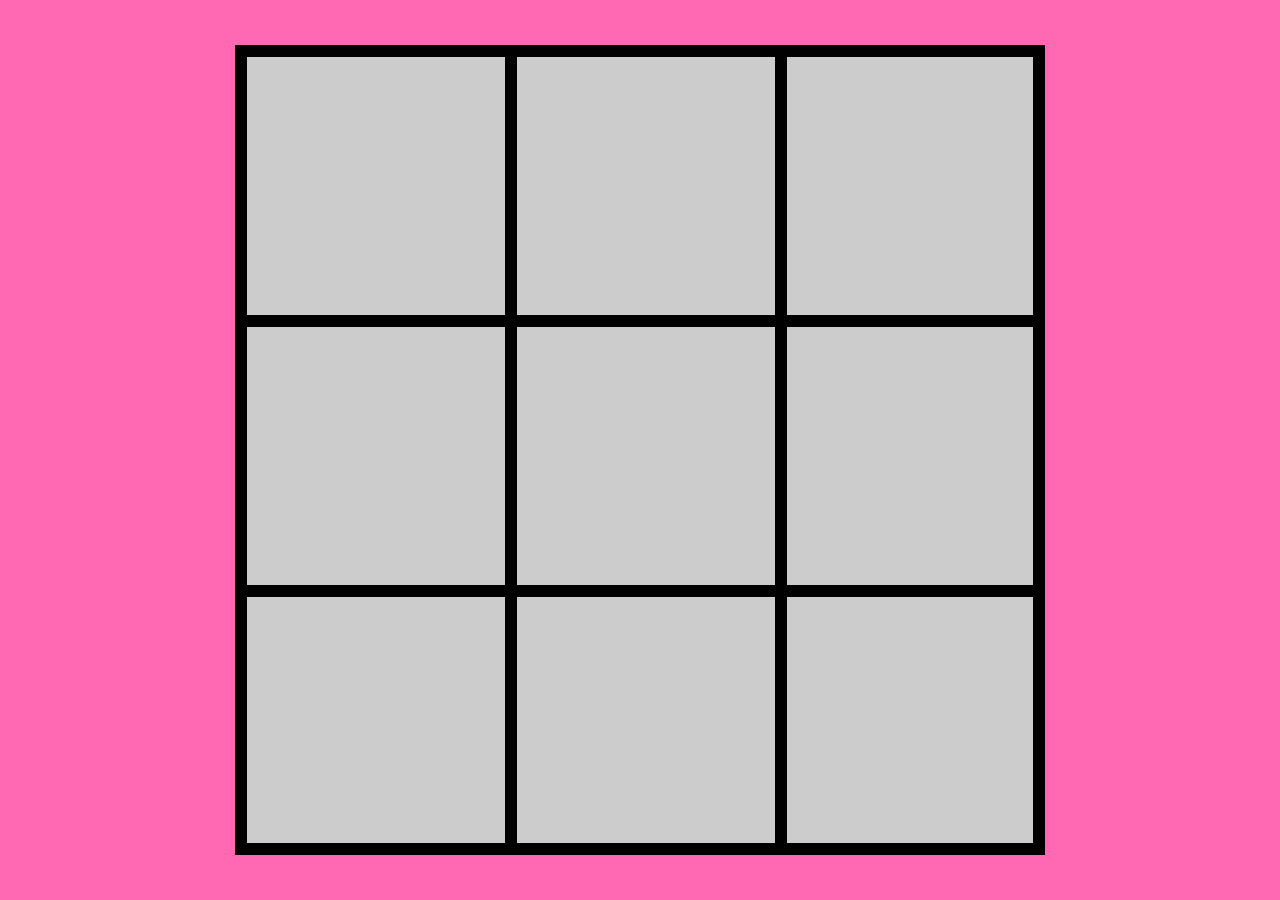
<file: boterkaaseieren/index.html>
<!DOCTYPE html>
<html lang="en">

<head>
    <meta charset="UTF-8">
    <meta http-equiv="X-UA-Compatible" content="IE=edge">
    <meta name="viewport" content="width=device-width, initial-scale=1.0">
    <title>Boter Kaas en Eieren</title>
    <link href="./assets/css/style.css" rel="stylesheet">
</head>

<body>
    <div id="speelveld">
        <div class="tegel" id="tegel_1_1"></div>
        <div class="tegel" id="tegel_2_1"></div>
        <div class="tegel" id="tegel_3_1"></div>
        <div class="tegel" id="tegel_1_2"></div>
        <div class="tegel" id="tegel_2_2"></div>
        <div class="tegel" id="tegel_3_2"></div>
        <div class="tegel" id="tegel_1_3"></div>
        <div class="tegel" id="tegel_2_3"></div>
        <div class="tegel" id="tegel_3_3"></div>
    </div>    
    <script src="./assets/js/main.js"></script>
</body>
</html>
</file>
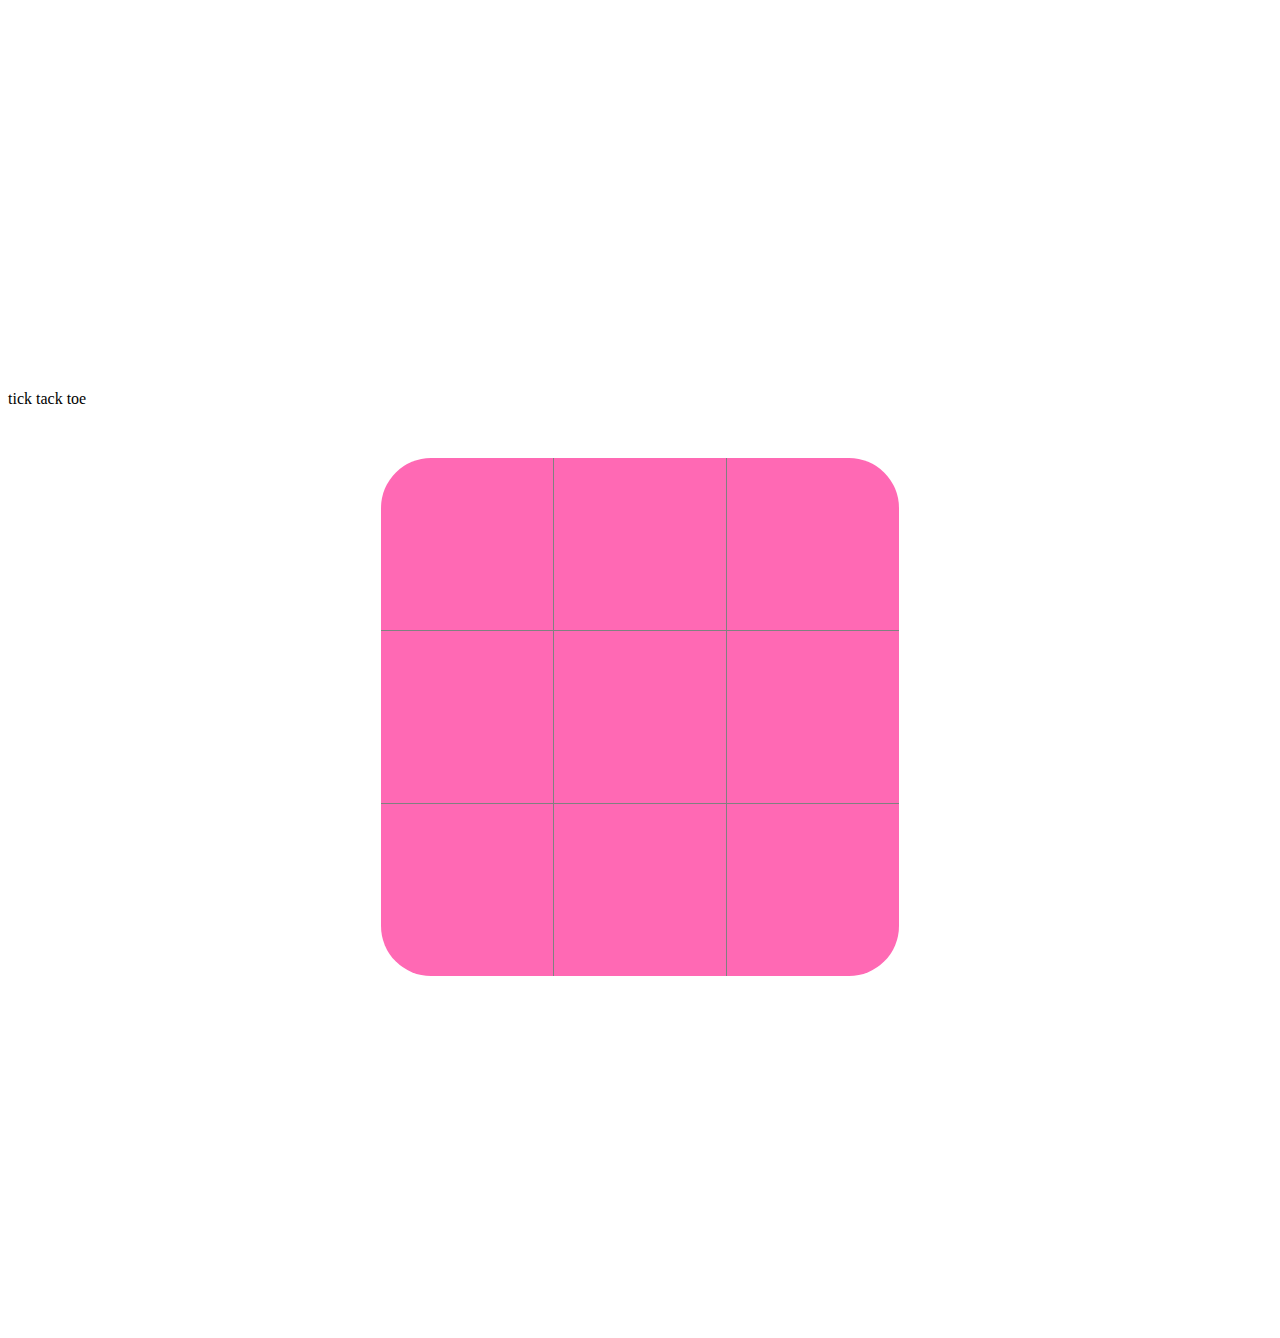
<file: ticktacktoebootstrap/index.html>
<!DOCTYPE html>
<html lang="en">
<head>
    <meta charset="UTF-8">
    <meta http-equiv="X-UA-Compatible" content="IE=edge">
    <meta name="viewport" content="width=device-width, initial-scale=1.0">
    <title>Document</title>
    <link rel="stylesheet" href="style.css">
    <link href="https://cdn.jsdelivr.net/npm/bootstrap@5.1.3/dist/css/bootstrap.min.css" rel="stylesheet" integrity="sha384-1BmE4kWBq78iYhFldvKuhfTAU6auU8tT94WrHftjDbrCEXSU1oBoqyl2QvZ6jIW3" crossorigin="anonymous">
</head>
<body>
    <div class="container-fluid">
        <div class="row content bg-secondary">
            <div class="col">
                <div class="info bg-dark ">
                    <div class="score"></div>
                </div>
            </div>
            <div class="col bg-dark text-white-50" id="ticktacktoe">
                <p class="h1 text-center h1-ttt">tick tack toe</p>
                <table rules="all">
                    <tr>
                        <td class="corner1"></td>
                        <td></td>
                        <td class="corner2"></td>
                    </tr>
                    <tr>
                        <td></td>
                        <td></td>
                        <td></td>
                    </tr>
                    <tr>
                        <td class="corner3"></td>
                        <td></td>
                        <td class="corner4"></td>
                    </tr>
                </table>
            </div>
            <div class="col"></div>
        </div>
    </div>
    <script src="script.js"></script>
</body>
</html>
</file>
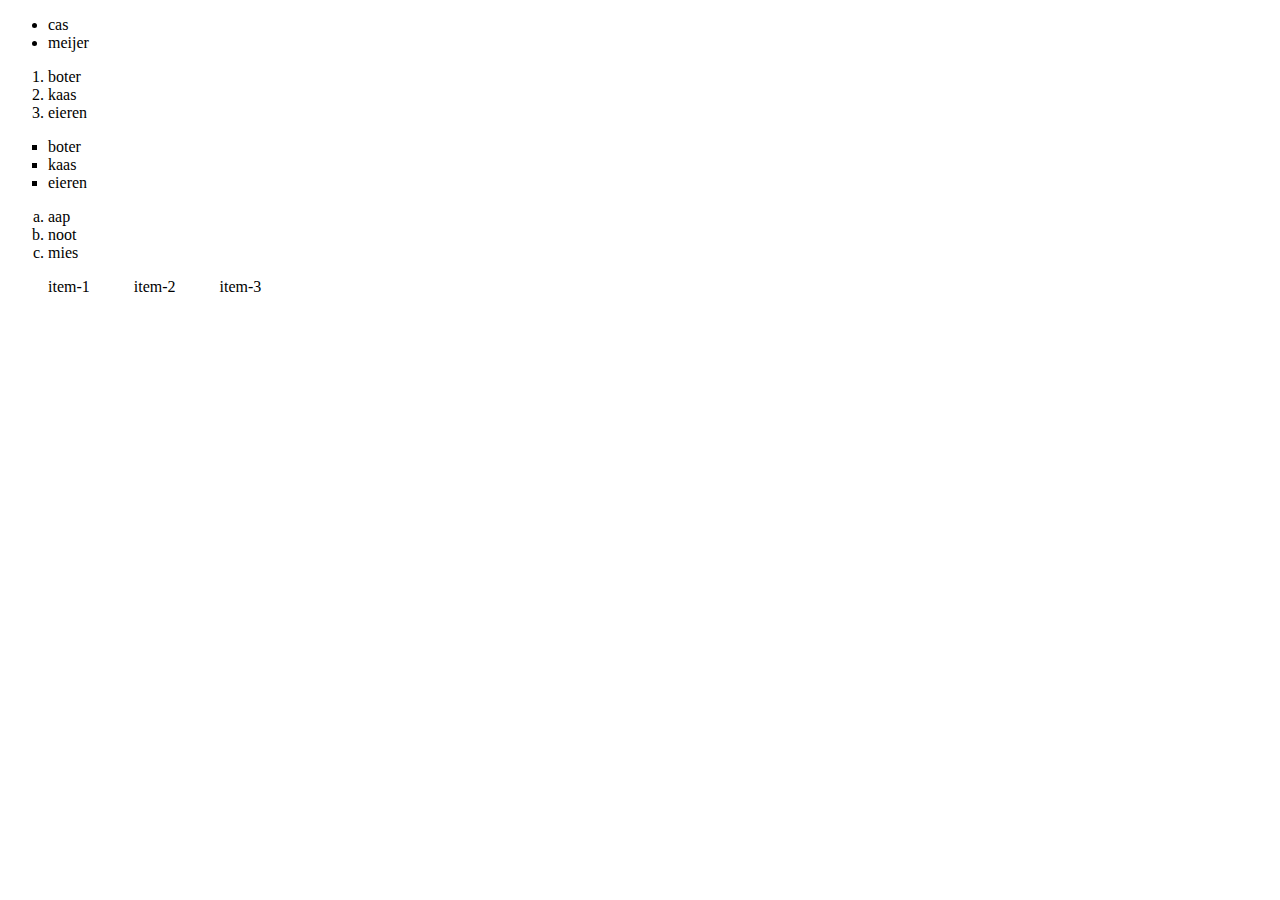
<file: webp2/les1/index.html>
<!DOCTYPE html>
<html lang="en">
<head>
    <meta charset="UTF-8">
    <meta http-equiv="X-UA-Compatible" content="IE=edge">
    <meta name="viewport" content="width=device-width, initial-scale=1.0">
    <title>les1</title>
    <link rel="stylesheet" href="assets/css/style.css">
</head>
<body>
    <ul>
        <li>cas</li>
        <li>meijer</li>
    </ul>
    <ol>
        <li>boter</li>
        <li>kaas</li>
        <li>eieren</li>
    </ol>
    <ul class="b">
        <li>boter</li>
        <li>kaas</li>
        <li>eieren</li>
    </ul>
    <ol class="alpha">
        <li>aap</li>
        <li>noot</li>
        <li>mies</li>
    </ol>
    <ul>
        <li class="float">item-1</li>
        <li class="float">item-2</li>
        <li class="float">item-3</li>
    </ul>
    
</body>
</html>
</file>
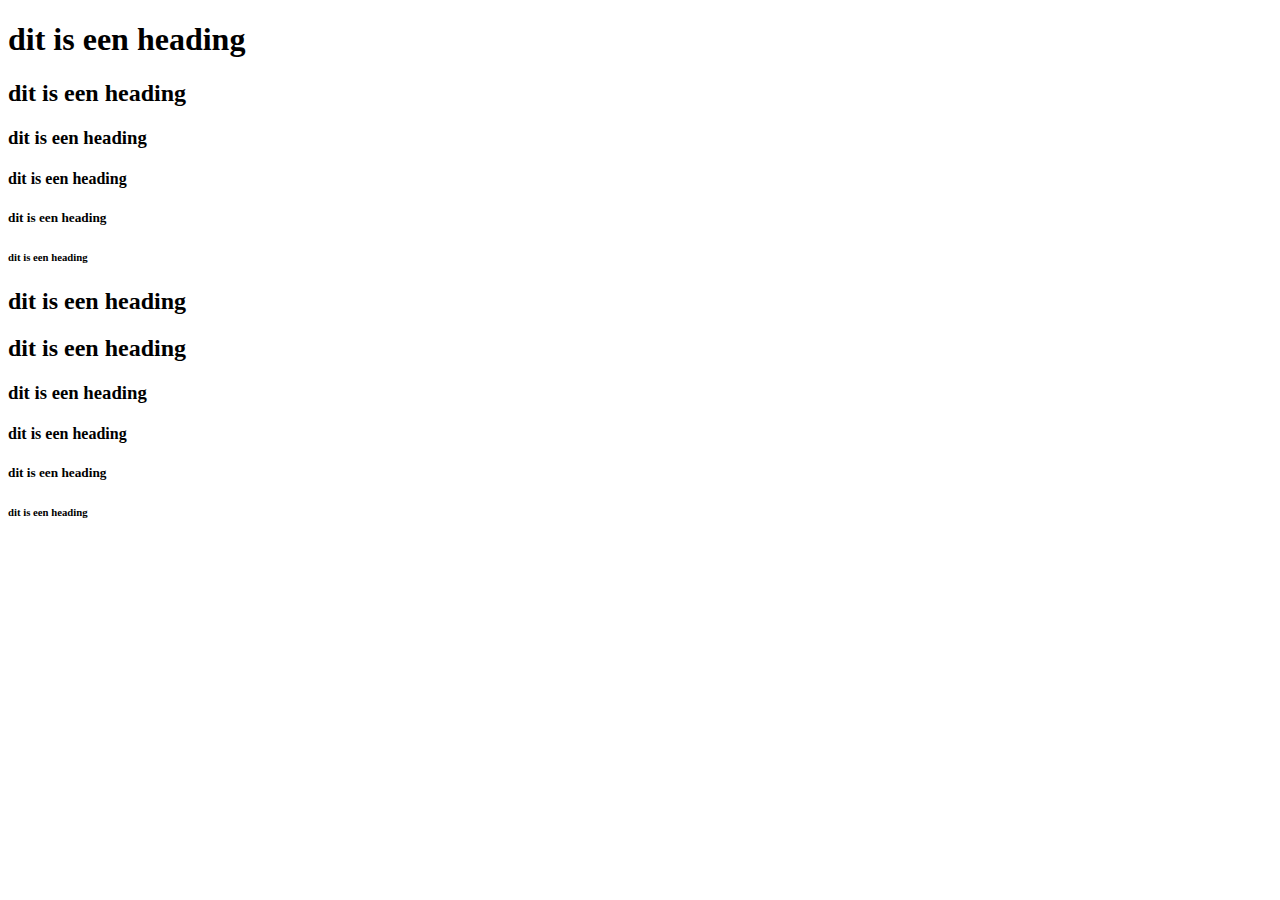
<file: webp2/les2/index.html>
<!DOCTYPE html>
<html lang="en">
<head>
    <meta charset="UTF-8">
    <meta http-equiv="X-UA-Compatible" content="IE=edge">
    <meta name="viewport" content="width=device-width, initial-scale=1.0">
    <title>les2</title>
    <link rel="stylesheet" href="assets/css/style.css">
</head>
<body>
    <h1>dit is een heading</h1>
    <h2>dit is een heading</h2>
    <h3>dit is een heading</h3>
    <h4>dit is een heading</h4>
    <h5>dit is een heading</h5>
    <h6>dit is een heading</h6>


    <h2 id="h1">dit is een heading</h2>
    <h2 id="h2">dit is een heading</h2>
    <h3 id="h3">dit is een heading</h3>
    <h4 id="h4">dit is een heading</h4>
    <h5 id="h5">dit is een heading</h5>
    <h6 id="h6">dit is een heading</h6>

</body>
</html>
</file>
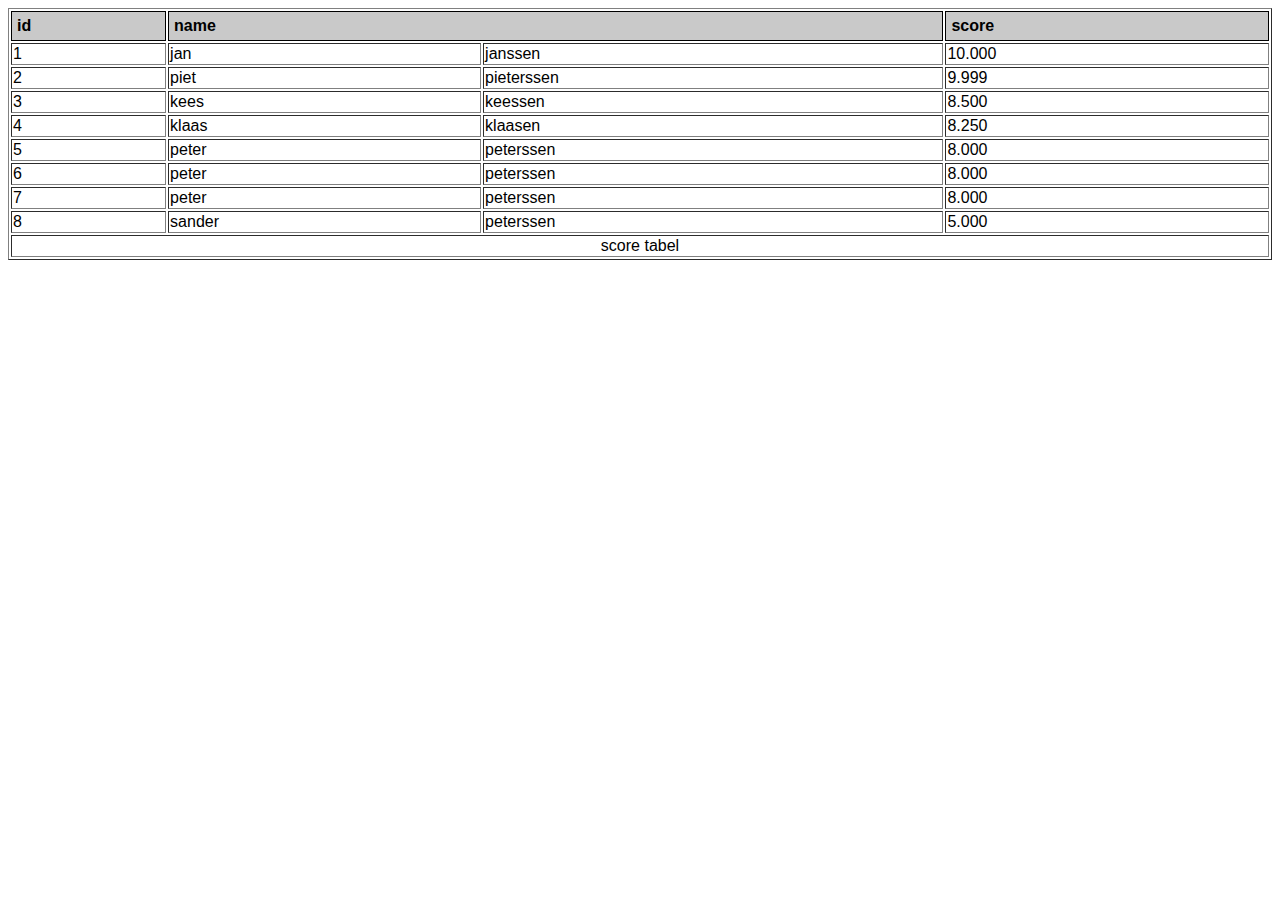
<file: webp2/les3/index.html>
<!DOCTYPE html>
<html lang="en">
<head>
    <meta charset="UTF-8">
    <meta http-equiv="X-UA-Compatible" content="IE=edge">
    <meta name="viewport" content="width=device-width, initial-scale=1.0">
    <title>tabellen</title>
    <link rel="stylesheet" href="assets/style/style.css">
</head>
<body>
    <table border="1">
        <tr class="kop">
            <td>id</td>
            <td colspan="2">name</td>
            <td>score</td>
        </tr>
        <tr>
            <td>1</td>
            <td>jan</td>
            <td>janssen</td>
            <td>10.000</td>
        </tr>
        <tr>
            <td>2</td>
            <td>piet</td>
            <td>pieterssen</td>
            <td>9.999</td>
        </tr>
        <tr>
            <td>3</td>
            <td>kees</td>
            <td>keessen</td>
            <td>8.500</td>
        </tr>
        <tr>
            <td>4</td>
            <td>klaas</td>
            <td>klaasen</td>
            <td>8.250</td>
        </tr>
        <tr>
            <td>5</td>
            <td>peter</td>
            <td>peterssen</td>
            <td>8.000</td>
        </tr>
        <tr>
            <td>6</td>
            <td>peter</td>
            <td>peterssen</td>
            <td>8.000</td>
        </tr>
        <tr>
            <td>7</td>
            <td>peter</td>
            <td>peterssen</td>
            <td>8.000</td>
        </tr>
        <tr>
            <td>8</td>
            <td>sander</td>
            <td>peterssen</td>
            <td>5.000</td>
        </tr>
        <tr>
            <td id="center" colspan="4">score tabel</td>
        </tr>
    </table>
</body>
</html>
</file>
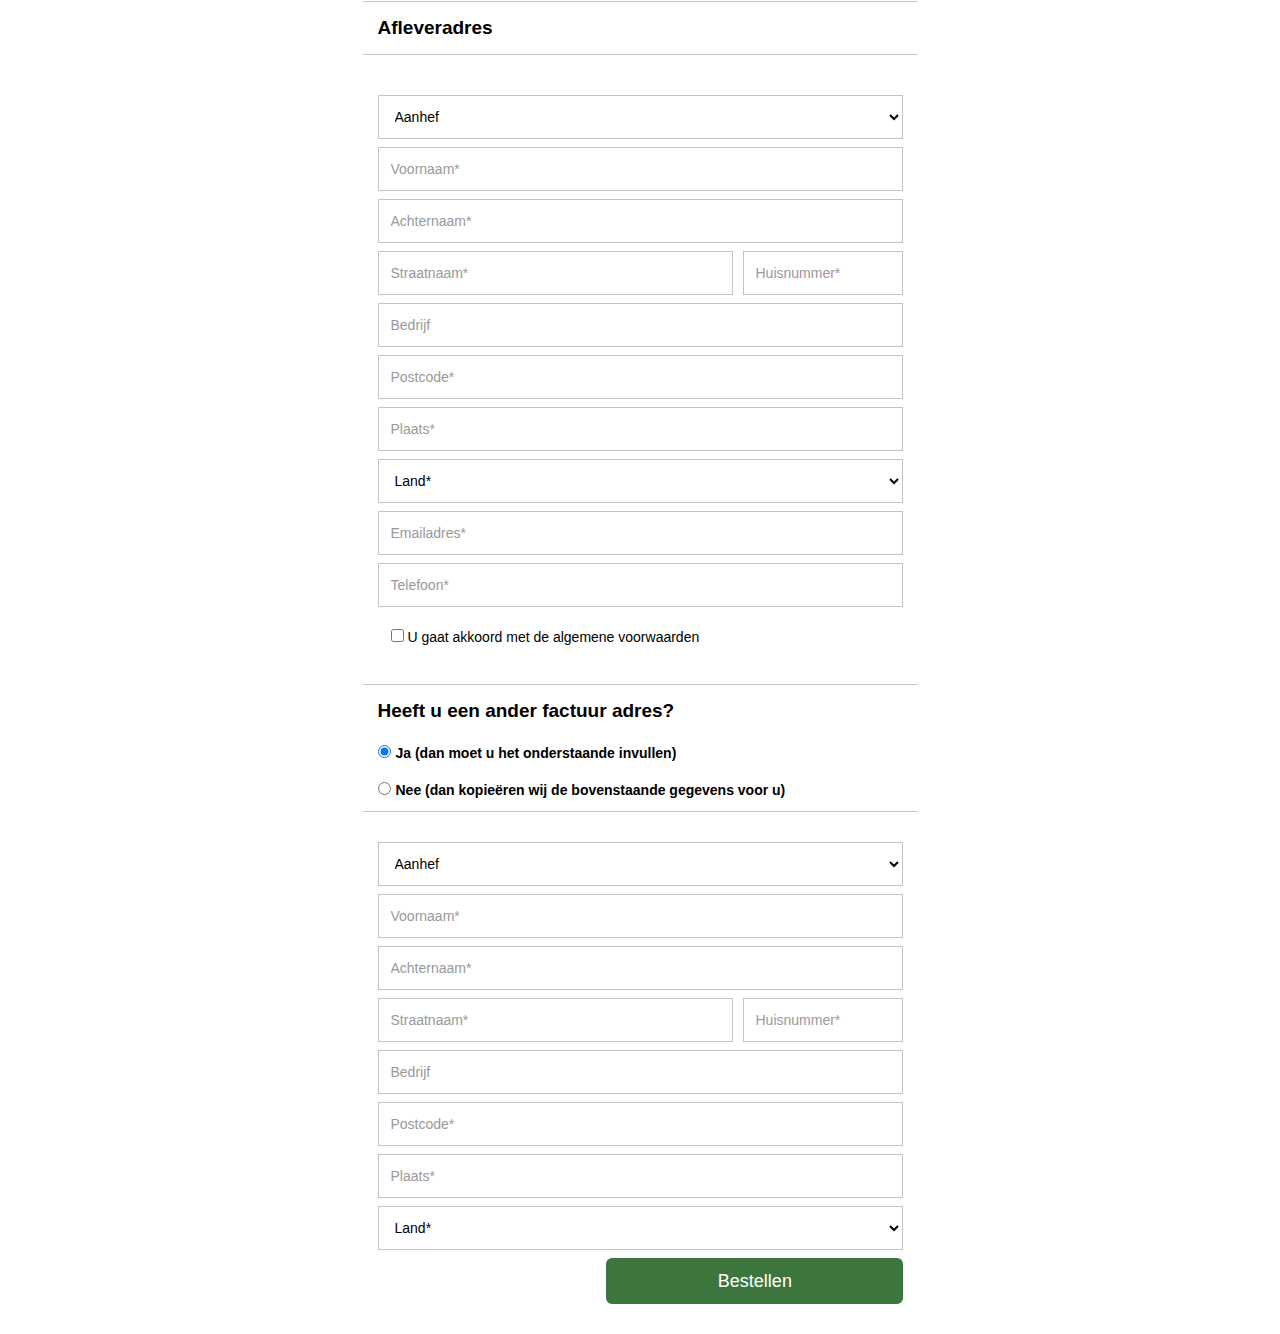
<file: lessen/javascript/bestelformulier/bestelformulier/index.html>
<!DOCTYPE html>
<html lang="en">
<head>
    <meta charset="UTF-8">
    <meta name="viewport" content="width=device-width, initial-scale=1.0">
    <meta http-equiv="X-UA-Compatible" content="ie=edge">
    <title>Bestellen</title>
    <link rel="stylesheet" href="https://maxcdn.bootstrapcdn.com/bootstrap/3.3.7/css/bootstrap.min.css" integrity="sha384-BVYiiSIFeK1dGmJRAkycuHAHRg32OmUcww7on3RYdg4Va+PmSTsz/K68vbdEjh4u" crossorigin="anonymous">
    <link rel="stylesheet" href="assets/css/style.css">
</head>
<body>
    <div class="container">
        <div class="row order-proces">
            <div class="col-xs-12 col-sm-6 col-md-offset-3">
                <div class="order-form">
                    <div class="row">
                        <div class="col-xs-12">
                            <div class="alert alert-danger m-t-md" id="form-error">Error blokje</div>
                        </div>
                        <div class="col-xs-12 order-titel">
                            <h2>Afleveradres</h2>
                        </div>
                        <form action="/bestelformulier/verzenden.php" onsubmit="return verstuur()" method="post" enctype="multipart/form-data" class="form-order">
                            <input type="hidden" name="do" value="formorder" />
                            <div class="afleveradres" id="afleveradres">
                                <div class="form-group">
                                    <div class="col-sm-4 hidden ">
                                        <label>Aanhef</label>
                                    </div>
                                    <div class="col-sm-12 col-md-12 p-l-lg p-r-lg">
                                        <select class="form-control" id="aflever_aanhef" name="aflever_aanhef">
                                            <option value="">Aanhef</option>
                                            <option value="dhr" >Dhr.</option>
                                            <option value="mvr" >Mvr.</option>
                                        </select> 
                                    </div>
                                </div>
                                <div class="form-group">
                                    <div class="col-sm-4 hidden">
                                        <label>Voornaam*</label>
                                    </div>
                                    <div class="col-sm-12 col-md-12 p-l-lg p-r-lg">
                                        <input type="text" class="form-control " name="aflever_voornaam" id="aflever_voornaam"  placeholder="Voornaam*" value="" />
                                    </div>
                                </div>
                                <div class="form-group">
                                    <div class="col-sm-4 hidden">
                                        <label>Achternaam*</label>
                                    </div>
                                    <div class="col-sm-12 col-md-12 p-l-lg p-r-lg">
                                        <input type="text" class="form-control" id="aflever_achternaam" name="aflever_achternaam" placeholder="Achternaam*" value="" />
                                    </div>
                                </div>
                                <div class="form-group"> <!--adres -->
                                    <div class="col-sm-4 hidden">
                                        <label>Adres*</label>
                                    </div>
                                    <div class="col-sm-8 col-md-8 p-r-xs p-l-lg">
                                        <input type="text" class="form-control" id="aflever_straat" name="aflever_straat" placeholder="Straatnaam*" value=""/>
                                    </div> 
                                    <div class="col-sm-4 col-md-4 p-l-xs p-r-lg">
                                        <input type="number" class="form-control " name="aflever_huisnummer" id="aflever_huisnummer" placeholder="Huisnummer*" value=""/>
                                    </div>
                                </div>
                                <div class="form-group"> <!-- bedrijf-->
                                    <div class="col-sm-4 hidden">
                                        <label>Bedrijf</label>
                                    </div>
                                    <div class="col-sm-12 col-md-12 p-l-lg p-r-lg">
                                        <input type="text" class="form-control" name="aflever_bedrijf" id="aflever_bedrijf" placeholder="Bedrijf" value=""/>
                                    </div>
                                </div>
                                <div class="form-group"> <!-- postcode-->
                                    <div class="col-sm-4 hidden">
                                        <label>Postcode*</label>
                                    </div>
                                    <div class="col-sm-12 col-md-12 p-l-lg p-r-lg">
                                        <input type="text" class="form-control " name="aflever_postcode" id="aflever_postcode" value="" placeholder="Postcode*" />
                                    </div>
                                </div>
                                <div class="form-group"> <!--plaats-->
                                    <div class="col-sm-4 hidden">
                                        <label>Plaats*</label>
                                    </div>
                                    <div class="col-sm-12 col-md-12 p-l-lg p-r-lg">
                                        <input type="text" class="form-control" value="" name="aflever_woonplaats" id="aflever_woonplaats" placeholder="Plaats*" />
                                    </div>
                                </div>
                                <div class="form-group"> <!--country-->
                                    <div class="col-sm-4 hidden">
                                        <label>Land*</label>
                                    </div>
                                    <div class="col-sm-12 col-md-12 p-l-lg p-r-lg">
                                        <select class="form-control change-shipping" name="aflever_land" id="aflever_land">
                                            <option value="">Land*</option>
                                            <option value="NL">Nederland</option>
                                            <option value="DE">Duitsland</option>
                                            <option value="UK">Verenigd Koningkrijk</option>
                                        </select> 
                                    </div>
                                </div>
                                
                                <div class="form-group"> <!-- email-->
                                    <div class="col-sm-4 hidden">
                                        <label>Emailadres*</label>
                                    </div>
                                    <div class="col-sm-12 col-md-12 p-l-lg p-r-lg">
                                        <input type="email" class="form-control" value="" name="email" id="email" placeholder="Emailadres*" />
                                    </div>
                                </div>
                                <div class="form-group">
                                    <div class="col-sm-4 hidden">
                                        <label>Telefoon*</label>
                                    </div>
                                    <div class="col-sm-12 col-md-12 p-l-lg p-r-lg">
                                        <input type="text" class="form-control" value="" name="telefoon" id="telefoon" placeholder="Telefoon*" />
                                    </div>
                                </div>
                                <div class="form-group">
                                    <div class="col-sm-4 hidden">&nbsp;</div>
                                    <div class="col-sm-12 col-md-12 p-l-lg p-r-lg">
                                        <label>
                                            <input type="checkbox" name="algvw" id="algvw" />
                                            <span class="icon"></span><span class="text">U gaat akkoord met <a href="index.html" target="_blank">de algemene voorwaarden</a>&nbsp;</span>
                                        </label>
                                    </div>
                                </div>
                            </div>
                            <div class="col-xs-12 order-titel-factuur">
                                <div class="layout-subtitel">
                                    <h2 class="col-xs-12 col-sm-12">Heeft u een ander factuur adres?</h2>
                                    <div class="col-xs-12 col-sm-12 col-md-12 col-lg-12 factuur-form pull-right">
                                        <label >
                                            <input type="radio" name="factuuradres" value="ja" class="" checked/><span class="text m-l-xs">Ja (dan moet u het onderstaande invullen)</span>
                                        </label>
                                        <label >
                                            <input type="radio" name="factuuradres" value="nee" class="" /><span class="text m-l-xs">Nee (dan kopieëren wij de bovenstaande gegevens voor u)</span>
                                        </label>
                                    </div>
                                </div>
                            </div>
                            <div class="factuuradres " id="factuuradres">
                                <div class="form-group">
                                    <div class="col-sm-4 hidden">
                                        <label>Aanhef</label>
                                    </div>
                                    <div class="col-sm-12 col-md-12 p-l-lg p-r-lg">
                                        <select class="form-control" id="factuur_aanhef" name="factuur_aanhef">
                                            <option value="">Aanhef</option>
                                            <option value="dhr" >Dhr.</option>
                                            <option value="mvr" >Mvr.</option>
                                        </select> 
                                    </div>
                                </div>
                                <div class="form-group">
                                    <div class="col-sm-4 hidden">
                                        <label>Voornaam*</label>
                                    </div>
                                    <div class="col-sm-12 col-md-12 p-l-lg p-r-lg">
                                        <input type="text" class="form-control " name="factuur_voornaam" id="factuur_voornaam"  placeholder="Voornaam*" value="" />
                                    </div>
                                </div>
                                <div class="form-group">
                                    <div class="col-sm-4 hidden">
                                        <label>Achternaam*</label>
                                    </div>
                                    <div class="col-sm-12 col-md-12 p-l-lg p-r-lg">
                                        <input type="text" class="form-control" id="factuur_achternaam" name="factuur_achternaam" placeholder="Achternaam*" value="" />
                                    </div>
                                </div>
                                <div class="form-group">
                                    <div class="col-sm-4 hidden">
                                        <label>Adres*</label>
                                    </div>
                                    <div class="col-sm-8 col-md-8 p-r-xs p-l-lg">
                                        <input type="text" class="form-control" id="factuur_straat" name="factuur_straat" placeholder="Straatnaam*" value=""/>
                                    </div>
                                    <div class="col-sm-4 col-md-4 p-l-xs p-r-lg">
                                        <input type="text" class="form-control " name="factuur_huisnummer" id="factuur_huisnummer" placeholder="Huisnummer*" value=""/>
                                    </div>
                                </div>
                                <div class="form-group">
                                    <div class="col-sm-4 hidden">
                                        <label>Bedrijf</label>
                                    </div>
                                    <div class="col-sm-12 col-md-12 p-l-lg p-r-lg">
                                        <input type="text" class="form-control" name="factuur_bedrijf" id="factuur_bedrijf" placeholder="Bedrijf" value=""/>
                                    </div>
                                </div>
                                <div class="form-group">
                                    <div class="col-sm-4 hidden">
                                        <label>Postcode*</label>
                                    </div>
                                    <div class="col-sm-12 col-md-12 p-l-lg p-r-lg">
                                        <input type="text" class="form-control " name="factuur_postcode" id="factuur_postcode" value="" placeholder="Postcode*" />
                                    </div>
                                </div>
                                <div class="form-group">
                                    <div class="col-sm-4 hidden">
                                        <label>Plaats*</label>
                                    </div>
                                    <div class="col-sm-12 col-md-12 p-l-lg p-r-lg">
                                        <input type="text" class="form-control" value="" name="factuur_woonplaats" id="factuur_woonplaats" placeholder="Plaats*" />
                                    </div>
                                </div>
                                <div class="form-group">
                                    <div class="col-sm-4 hidden">
                                        <label>Land*</label>
                                    </div>
                                    <div class="col-sm-12 col-md-12 p-l-lg p-r-lg">
                                        <select class="form-control change-shipping" name="factuur_land" id="factuur_land">
                                            <option value="">Land*</option>
                                            <option value="NL">Nederland</option>
                                            <option value="DE">Duitsland</option>
                                            <option value="UK">Verenigd Koningkrijk</option>
                                        </select> 
                                    </div>
                                </div>
                            </div>
                            <div class="col-xs-12 m-b-lg">
                                <div class="row buttons-order">
                                    <div class="col-xs-12 col-sm-12 col-md-12 col-lg-7 p-r-lg text-right pull-right">
                                        <button type="submit" name="submit" id="submit"  class="btn btn-cta btn-lg">Bestellen</button>
                                    </div>
                                    <div class="col-xs-12 col-sm-12 col-md-12  col-lg-5 p-l-lg">
                                        &nbsp;
                                    </div>
                                </div>
                            </div>
                        </form>
                    </div>
                </div>
            </div>
        </div>
    </div>
<script src="assets/js/index.js"></script>
</body>
</html>
</file>
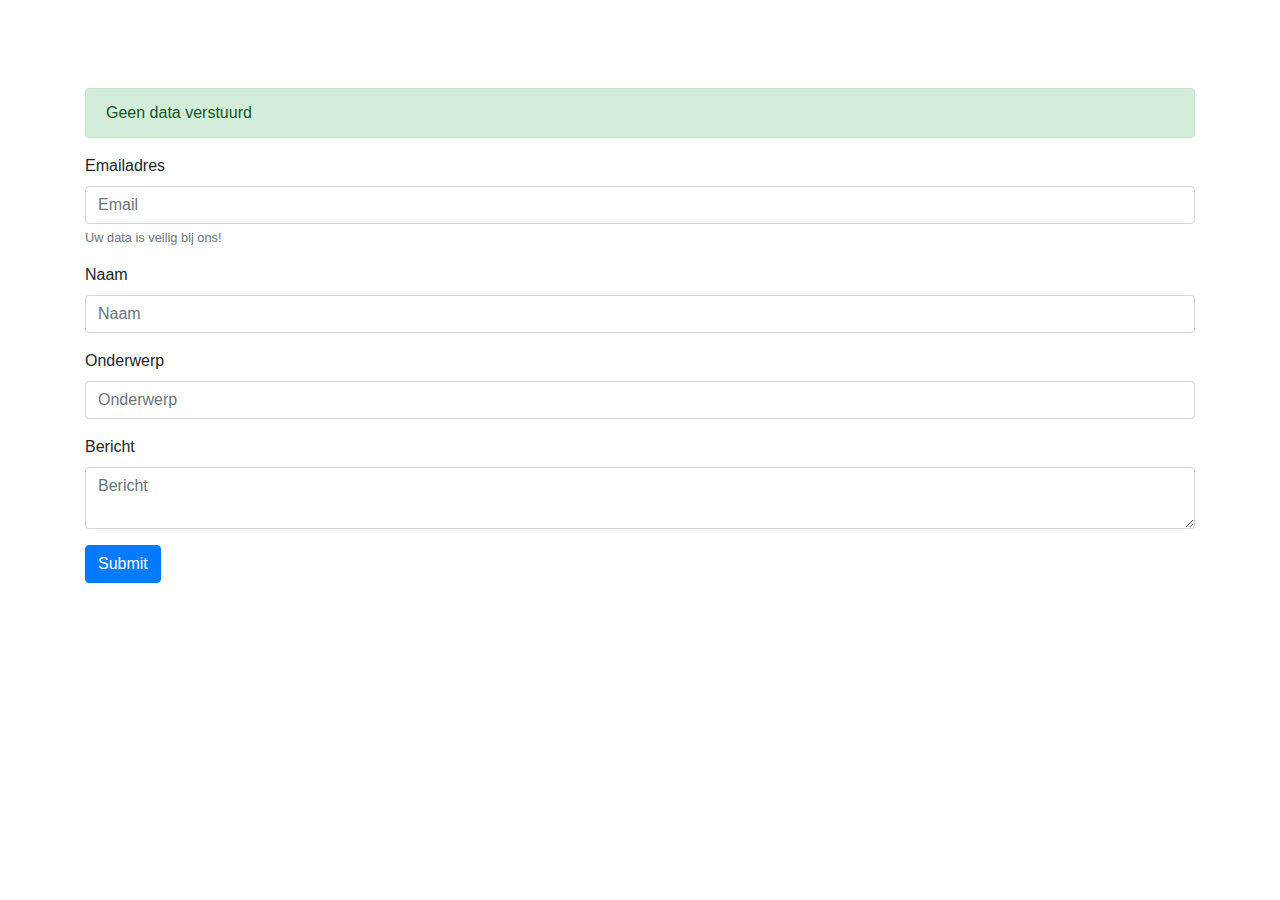
<file: lessen/javascript/fix_bugs/fix_bugs/index.html>
<!DOCTYPE html>
<html>
<head>
    <meta charset="utf-8">
    <meta http-equiv="X-UA-Compatible" content="IE=edge">
    <title>Page Title</title>
    <meta name="viewport" content="width=device-width, initial-scale=1">
   
    <link rel="stylesheet" href="https://maxcdn.bootstrapcdn.com/bootstrap/4.0.0-alpha.6/css/bootstrap.min.css"  crossorigin="anonymous">

</head>
<body>
    <!-- Nav -->
    <nav class="navbar navbar-inverse bg-inverse bg-faded">
        <div class="row">
            <div class="col">
                <h1 class="text-white">Contactformulier</h1>
            </div>
        </div>
    </nav>

    <div class="container pt-3">
        <div class="row">
            <div class="col-12">
                <div class="alert alert-success" id="data-form">
                    Geen data verstuurd
                </div>
                <form action="index.html" id="form-contact">
                    <div class="form-group">
                        <label for="input_email">Emailadres</label>
                        <input type="email" class="form-control" id="input_email" aria-describedby="emailHelp" placeholder="Email">
                        <small id="emailHelp" class="form-text text-muted">Uw data is veilig bij ons!</small>
                    </div>
                    <div class="form-group">
                        <label for="input_name">Naam</label>
                        <input type="text" class="form-control" id="input_name" aria-describedby="nameHelp" placeholder="Naam">
                    </div>
                    <div class="form-group">
                        <label for="input_subject">Onderwerp</label>
                        <input type="text" class="form-control" id="input_subject" aria-describedby="subjectHelp" placeholder="Onderwerp">
                    </div>
                    <div class="form-group">
                        <label for="input_message">Bericht</label>
                        <textarea id="input_message" class="form-control" aria-describedby="messageHelp" placeholder="Bericht"></textarea>
                    </div>
                    <button type="submit" class="btn btn-primary">Submit</button>
                </form>
            </div>
        </div>
    </div>

    <script type="text/javascript" src="assets/js/page.js"></script>
</body>
</html>
</file>
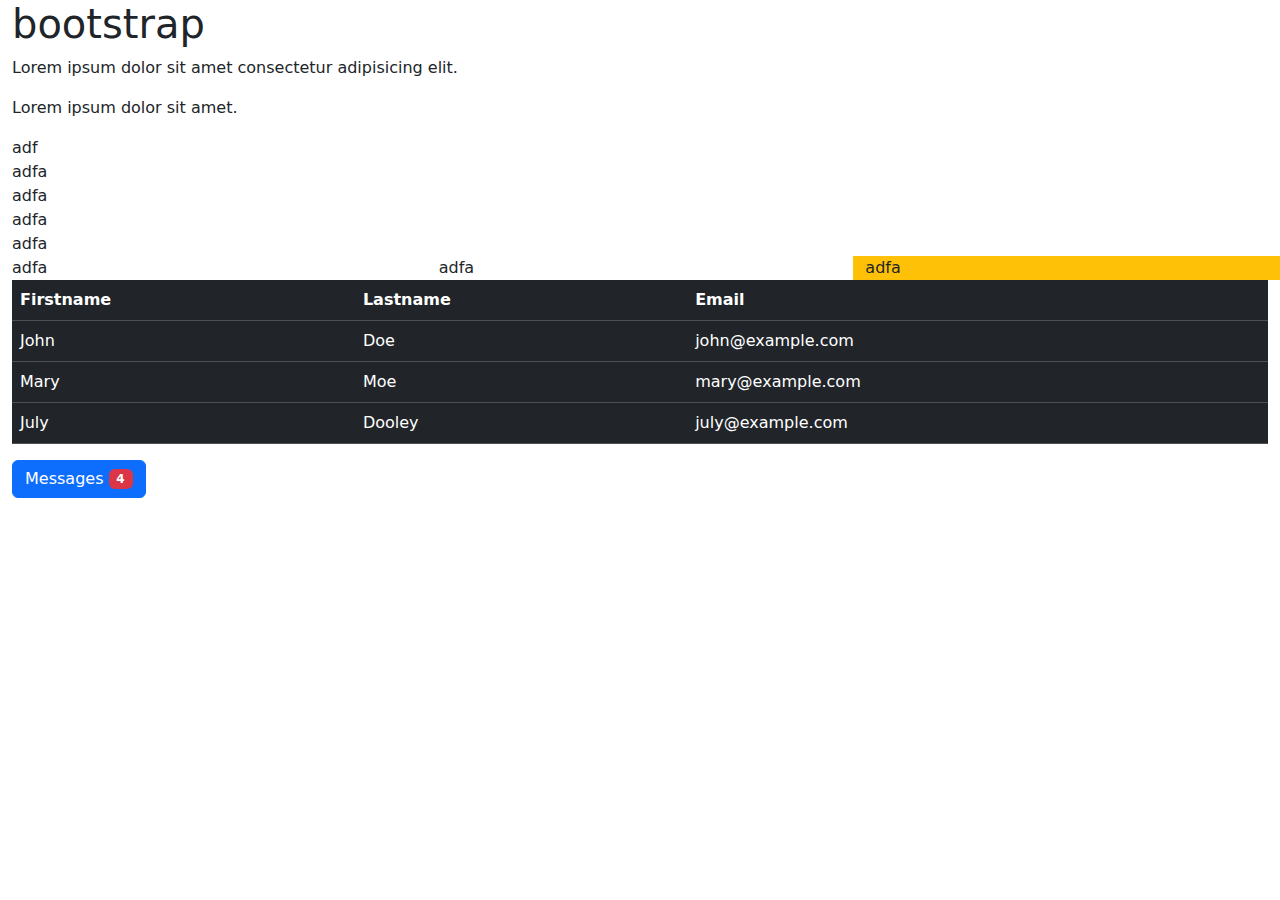
<file: prive/bootstrap/inex.html>
<!DOCTYPE html>
<html lang="en">
<head>
    <meta charset="UTF-8">
    <meta http-equiv="X-UA-Compatible" content="IE=edge">
    <meta name="viewport" content="width=device-width, initial-scale=1">
    <title>bootstrap 5</title>
    <link rel="stylesheet" href="https://cdn.jsdelivr.net/npm/bootstrap@5.1.1/dist/css/bootstrap.min.css">
</head>
<body>
    <div class="container-fluid">
        <h1>bootstrap</h1>
        <p>Lorem ipsum dolor sit amet consectetur adipisicing elit.</p>
        <p>Lorem ipsum dolor sit amet.</p>
        <div class="row">
            <div class="col-*-*">adf</div>
            <div class="col-*-*">adfa</div>
          </div>
          <div class="row">
            <div class="col-*-*">adfa</div>
            <div class="col-*-*">adfa</div>
            <div class="col-*-*">adfa</div>
          </div>
          
          <!-- Or let Bootstrap automatically handle the layout -->
          <div class="row">
            <div class="col">adfa</div>
            <div class="col">adfa</div>
            <div class="col bg-warning">adfa</div>
          </div>
          <table class="table table-hover table-dark">
            <thead>
              <tr>
                <th>Firstname</th>
                <th>Lastname</th>
                <th>Email</th>
              </tr>
            </thead>
            <tbody>
              <tr>
                <td>John</td>
                <td>Doe</td>
                <td>john@example.com</td>
              </tr>
              <tr>
                <td>Mary</td>
                <td>Moe</td>
                <td>mary@example.com</td>
              </tr>
              <tr>
                <td>July</td>
                <td>Dooley</td>
                <td>july@example.com</td>
              </tr>
            </tbody>
          </table>
          <button type="button" class="btn btn-primary">
            Messages <span class="badge bg-danger">4</span>
          </button>
          
    </div>
</body>
</html>
</file>
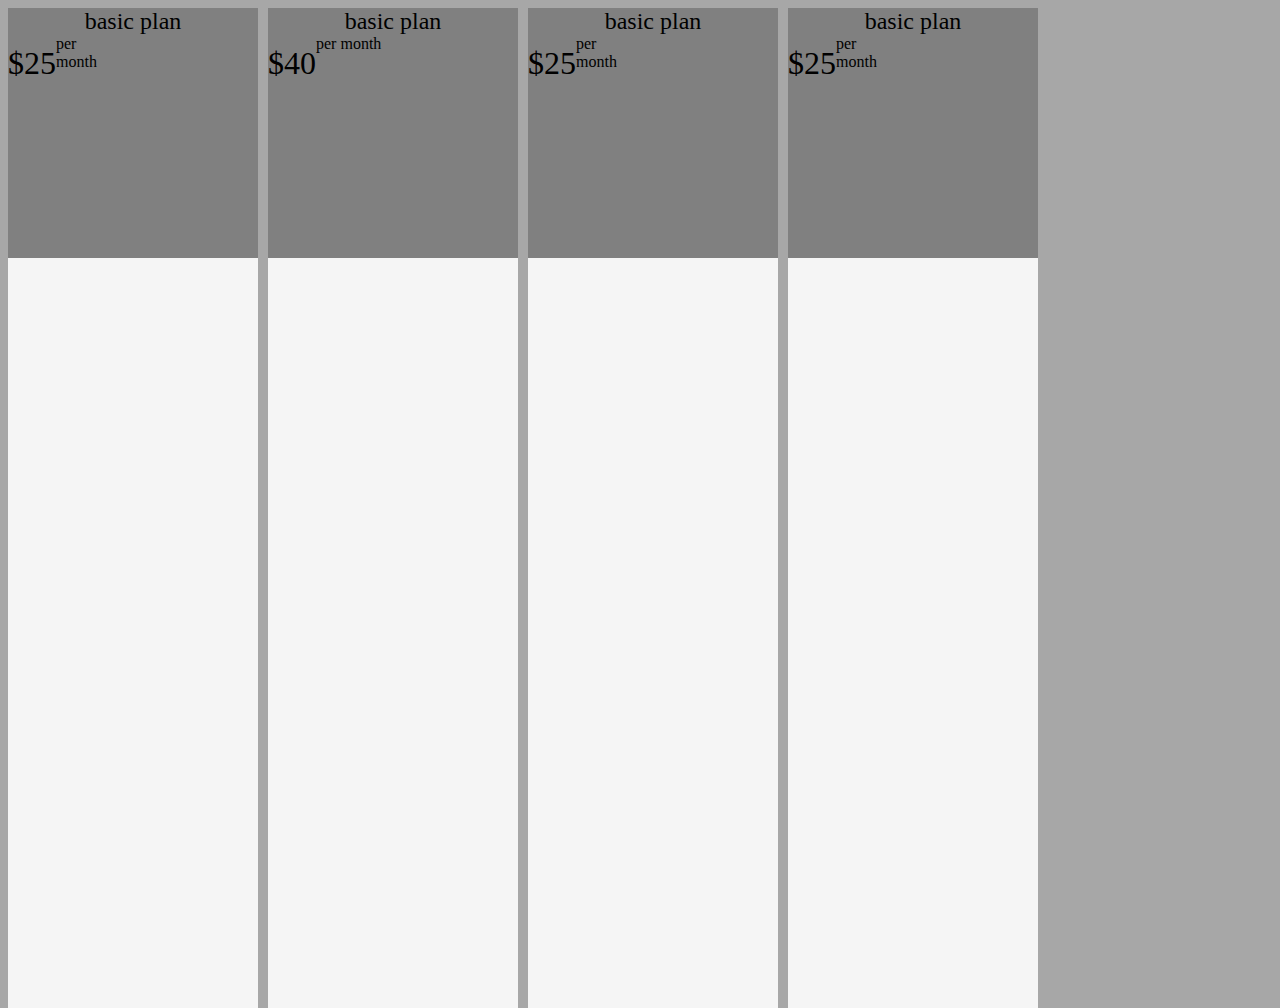
<file: webp2/les3/table.html>
<!DOCTYPE html>
<html lang="en">
<head>
    <meta charset="UTF-8">
    <meta http-equiv="X-UA-Compatible" content="IE=edge">
    <meta name="viewport" content="width=device-width, initial-scale=1.0">
    <title>Document</title>
    <link rel="stylesheet" href="assets/style/styleplan.css">
</head>
<body>
    <div class="keuzes" id="basic">
        <div class="head">
            <div class="h2">basic plan</div>
            <div class="center">
                <div class="dolar">$25</div>
                <div class="month">per <br> month</div>
            </div>
        </div>
    </div>
    <div class="keuzes" id="startup">
        <div class="head">
            <div class="h2">basic plan</div>
            <div>
                <div class="dolar">$40</div>
                <div class="month">per month</div>
            </div>  
        </div>
    </div>
    <div class="keuzes" id="premium">
        <div class="head">
            <div class="h2">basic plan</div>
            <div class="center">
                <div class="dolar">$25</div>
                <div class="month">per <br> month</div>
            </div>
        </div>
    </div>
    <div class="keuzes" id="pro">
        <div class="head">
            <div class="h2">basic plan</div>
            <div class="center">
                <div class="dolar">$25</div>
                <div class="month">per <br> month</div>
            </div>
        </div>
    </div>
</body>
</html>
</file>
<file: boterkaaseieren/assets/css/style.css>
* {
  margin: 0;
  padding: 0;
}

html,
body {
  background-color: hotpink;
}

#speelveld {
  background-color: black;
  position: absolute;
  left: 50%;
  top: 50%;
  transform: translate(-50%, -50%);
  height: 90vh;
  width: 90vh;
  display: inline-block;
  overflow: hidden;
}

.tegel {
  width: 30vh;
  height: 30vh;
  background-color: #ccc;
  float: left;
  box-sizing: border-box;
  border: 12px solid black;
}

.tegel:nth-child(-n + 6) {
  border-bottom: 0px;
}

.tegel:nth-child(1),
.tegel:nth-child(2),
.tegel:nth-child(4),
.tegel:nth-child(5),
.tegel:nth-child(7),
.tegel:nth-child(8) {
  border-right: 0px;
}
.tegel:hover {
  background-color: blueviolet;
}
.tegel:active {
  background-color: rgb(119, 6, 224);
}
</file>
<file: ticktacktoebootstrap/style.css>
.content {
    height: 100vw;
}
#ticktacktoe {
    margin-top: 50px;
    border-radius: 40px;
    margin-bottom: 40px;
}
table, tr, td {
    
    margin: auto;
    border-collapse: collapse;
}
#h1 {
    margin-top: 100px;
}
td {
    width: 170px;
    height: 170px;
}
table{
    margin-top: 50px;
    background-color: hotpink;
    border-radius: 50px;
    text-align: center;
    color: black;
}

td:hover {
    background-color: rgb(211, 50, 130);
    
}
td:active {
    background-color: blueviolet;
}
.h1-ttt {
    padding-top: 40px;
}
.corner1 {
    border-radius: 50px 0 0 0;
}
.corner2 {
    border-radius: 0 50px 0 0;
}
.corner3 {
    border-radius: 0 0 0 50px;
}
.corner4 {
    border-radius: 0 0 50px 0;
}
.info {
    
    width: 500px;
    height: 250px;
    margin: auto;
    margin-top: 50px;
    border-radius: 50px;
}
</file>
<file: webp2/les1/assets/css/style.css>
ul.b {
    list-style-type: square;
}
ol.alpha {
    list-style-type: lower-alpha;
}
.float {
    display: inline;
    margin-right: 40px;
}
</file>
<file: webp2/les2/assets/css/style.css>
.h1 { font-size: 34px; line-height: 1.1em; margin-bottom: 14px;}
.h2 { font-size: 28px; line-height: 1.1em; margin-bottom: 10px; }
.h3 { font-size: 20px; line-height: 1.1em; margin-bottom: 8px; } /*28*/
.h4 { font-size: 18px; line-height: 1.1em; margin-bottom: 4px; } /*21*/
.h5 { font-size: 16px; line-height: 1.1em; } /*17*/
.h6 { font-size: 14px; line-height: 1.1em; }
</file>
<file: webp2/les3/assets/style/style.css>
table {
    width: 100%;
    font-family: arial;
}
.kop td {
    padding: 5px;
    border: 1px solid black;
    background-color: #c9c9c9;
    font-weight: bold;
}
#center {
    text-align: center;
}
</file>
<file: lessen/javascript/bestelformulier/bestelformulier/assets/css/style.css>
.row.gut0 [class*='col-']:not(:first-child),
.row.gut0 [class*='col-']:not(:last-child) {
    padding-right: 0;
    padding-left: 0
}

.row.gut7 [class*='col-']:not(:first-child),
.row.gut7 [class*='col-']:not(:last-child) {
    padding-right: 7px;
    padding-left: 7px
}

div.row.stack,
div.stack {
    position: relative
}

div.abs,
div.container.abs {
    position: absolute
}

div.rel,
div.container.rel,
img.rel {
    position: relative
}

div.row.pd100>[class*='col-'] {
    padding-top: 60px;
    padding-bottom: 60px
}

.m-xxs {
    margin: 2px 4px !important
}

.m-xs {
    margin: 5px !important
}

.m-sm {
    margin: 10px !important
}

.m {
    margin: 15px !important
}

.m-md {
    margin: 20px !important
}

.m-lg {
    margin: 30px !important
}

.m-xl {
    margin: 50px !important
}

.m-n {
    margin: 0 !important
}

.m-l-none {
    margin-left: 0 !important
}

.m-l-xs {
    margin-left: 5px !important
}

.m-l-sm {
    margin-left: 10px !important
}

.m-l {
    margin-left: 15px !important
}

.m-l-md {
    margin-left: 20px !important
}

.m-l-lg {
    margin-left: 30px !important
}

.m-l-xl {
    margin-left: 40px !important
}

.m-l-xxl {
    margin-left: 50px !important
}

.m-l-n-xxs {
    margin-left: -1px !important
}

.m-l-n-xs {
    margin-left: -5px !important
}

.m-l-n-sm {
    margin-left: -10px !important
}

.m-l-n {
    margin-left: -15px !important
}

.m-l-n-md {
    margin-left: -20px !important
}

.m-l-n-lg {
    margin-left: -30px !important
}

.m-l-n-xl {
    margin-left: -40px !important
}

.m-t-none {
    margin-top: 0 !important
}

.m-t-xxs {
    margin-top: 1px !important
}

.m-t-xs {
    margin-top: 5px !important
}

.m-t-text {
    margin-top: 7px !important
}

.m-t-sm {
    margin-top: 10px !important
}

.m-t {
    margin-top: 15px !important
}

.m-t-md {
    margin-top: 20px !important
}

.m-t-lg {
    margin-top: 30px !important
}

.m-t-xl {
    margin-top: 40px !important
}

.m-t-xxl {
    margin-top: 50px !important
}

.m-t-mega {
    margin-top: 80px !important
}

.m-t-n-xxs {
    margin-top: -1px !important
}

.m-t-n-xs {
    margin-top: -5px !important
}

.m-t-n-sm {
    margin-top: -10px !important
}

.m-t-n {
    margin-top: -15px !important
}

.m-t-n-md {
    margin-top: -20px !important
}

.m-t-n-lg {
    margin-top: -30px !important
}

.m-t-n-xl {
    margin-top: -40px !important
}

.m-r-none {
    margin-right: 0 !important
}

.m-r-xxs {
    margin-right: 1px !important
}

.m-r-xs {
    margin-right: 5px !important
}

.m-r-sm {
    margin-right: 10px !important
}

.m-r {
    margin-right: 15px !important
}

.m-r-md {
    margin-right: 20px !important
}

.m-r-lg {
    margin-right: 30px !important
}

.m-r-xl {
    margin-right: 40px !important
}

.m-r-xxl {
    margin-right: 50px !important
}

.m-r-n-xxs {
    margin-right: -1px !important
}

.m-r-n-xs {
    margin-right: -5px !important
}

.m-r-n-sm {
    margin-right: -10px !important
}

.m-r-n {
    margin-right: -15px !important
}

.m-r-n-md {
    margin-right: -20px !important
}

.m-r-n-lg {
    margin-right: -30px !important
}

.m-r-n-xl {
    margin-right: -40px !important
}

.m-b-none {
    margin-bottom: 0 !important
}

.m-b-xxs {
    margin-bottom: 1px !important
}

.m-b-xs {
    margin-bottom: 5px !important
}

.m-b-sm {
    margin-bottom: 10px !important
}

.m-b {
    margin-bottom: 15px !important
}

.m-b-md {
    margin-bottom: 20px !important
}

.m-b-lg {
    margin-bottom: 30px !important
}

.m-b-xl {
    margin-bottom: 40px !important
}

.m-b-xxl {
    margin-bottom: 50px !important
}

.m-b-mega {
    margin-bottom: 80px !important
}

.m-b-n-xxs {
    margin-bottom: -1px !important
}

.m-b-n-xs {
    margin-bottom: -5px !important
}

.m-b-n-sm {
    margin-bottom: -10px !important
}

.m-b-n {
    margin-bottom: -15px !important
}

.m-b-n-md {
    margin-bottom: -20px !important
}

.m-b-n-lg {
    margin-bottom: -30px !important
}

.m-b-n-xl {
    margin-bottom: -40px !important
}

.m-none {
    margin: 0
}

.p-xxs {
    padding: 2px 4px !important
}

.p-xs {
    padding: 5px !important
}

.p-sm {
    padding: 10px !important
}

.p {
    padding: 15px !important
}

.p-md {
    padding: 20px !important
}

.p-lg {
    padding: 30px !important
}

.p-xl {
    padding: 50px !important
}

.p-n {
    padding: 0 !important
}

.p-l-none {
    padding-left: 0 !important
}

.p-l-xs {
    padding-left: 5px !important
}

.p-l-sm {
    padding-left: 10px !important
}

.p-l {
    padding-left: 15px !important
}

.p-l-md {
    padding-left: 20px !important
}

.p-l-lg {
    padding-left: 30px !important
}

.p-l-xl {
    padding-left: 40px !important
}

.p-l-xxl {
    padding-left: 50px !important
}

.p-t-none {
    padding-top: 0 !important
}

.p-t-xxs {
    padding-top: 1px !important
}

.p-t-xs {
    padding-top: 5px !important
}

.p-t-text {
    padding-top: 7px !important
}

.p-t-sm {
    padding-top: 10px !important
}

.p-t {
    padding-top: 15px !important
}

.p-t-md {
    padding-top: 20px !important
}

.p-t-lg {
    padding-top: 30px !important
}

.p-t-xl {
    padding-top: 40px !important
}

.p-t-xxl {
    padding-top: 50px !important
}

.p-t-mega {
    padding-top: 80px !important
}

.p-r-none {
    padding-right: 0 !important
}

.p-r-xxs {
    padding-right: 1px !important
}

.p-r-xs {
    padding-right: 5px !important
}

.p-r-sm {
    padding-right: 10px !important
}

.p-r {
    padding-right: 15px !important
}

.p-r-md {
    padding-right: 20px !important
}

.p-r-lg {
    padding-right: 30px !important
}

.p-r-xl {
    padding-right: 40px !important
}

.p-r-xxl {
    padding-right: 50px !important
}

.p-b-none {
    padding-bottom: 0 !important
}

.p-b-xxs {
    padding-bottom: 1px !important
}

.p-b-xs {
    padding-bottom: 5px !important
}

.p-b-sm {
    padding-bottom: 10px !important
}

.p-b {
    padding-bottom: 15px !important
}

.p-b-md {
    padding-bottom: 20px !important
}

.p-b-lg {
    padding-bottom: 30px !important
}

.p-b-xl {
    padding-bottom: 40px !important
}

.p-b-xxl {
    padding-bottom: 50px !important
}

.p-b-mega {
    padding-bottom: 80px !important
}

.p-none {
    padding: 0 !important
}

.h-60vh {
    min-height: 60vh
}

.inline-block-row {
    overflow: hidden;
    letter-spacing: -1em
}

.inline-block-row [class*='col-'] {
    word-spacing: normal;
    vertical-align: top;
    letter-spacing: normal;
    display: inline-block;
    float: none
}

.text-xs-left {
    text-align: left
}

.text-xs-right {
    text-align: right
}

.text-xs-center {
    text-align: center
}

.text-xs-justify {
    text-align: justify
}

@media (min-width: 768px) {
    .text-sm-left {
        text-align: left
    }
    .text-sm-right {
        text-align: right
    }
    .text-sm-center {
        text-align: center
    }
    .text-sm-justify {
        text-align: justify
    }
}

@media (min-width: 992px) {
    .text-md-left {
        text-align: left
    }
    .text-md-right {
        text-align: right
    }
    .text-md-center {
        text-align: center
    }
    .text-md-justify {
        text-align: justify
    }
}

@media (min-width: 1200px) {
    .text-lg-left {
        text-align: left
    }
    .text-lg-right {
        text-align: right
    }
    .text-lg-center {
        text-align: center
    }
    .text-lg-justify {
        text-align: justify
    }
}

body {
    background-color: #fff;
    color: #000;
    font-family: "Open Sans", sans-serif;
    font-size: 14px
}

@media (max-width: 991px) {
    body {
        padding-top: 145px
    }
    body.-no-mobile-retailer-top {
        padding-top: 65px
    }
}

@media (min-width: 768px) and (max-width: 991px) {
    body .container {
        width: 100%
    }
    body .container .navbar-header {
        margin-left: -15px;
        margin-right: -15px
    }
    body .container .navbar-header .navbar-brand {
        margin-left: -50px
    }
}

body .container.-page {
    line-height: 24px
}

body .b-overlay {
    position: fixed;
    top: 50%;
    bottom: 50%;
    left: 50%;
    right: 50%;
    background-color: #000;
    z-index: 1205;
    transition: opacity 0.2s ease-in-out, top 0.1s ease-in-out, bottom 0.1s ease-in-out, left 0.1s ease-in-out, right 0.1s ease-in-out;
    opacity: 0
}

body.noscroll {
    overflow: hidden
}

body.noscroll .b-overlay {
    bottom: 0;
    top: 0;
    left: 0;
    right: 0;
    opacity: 0.5
}

@media (max-width: 767px) {
    body {
        padding-top: 113px
    }
}

body a {
    color: #000
}

body a:hover,
body a:active,
body a:focus {
    color: #000
}

@media (min-width: 766px) and (max-width: 768px) {
    body.-no-mobile-retailer-top .-retailer-search {
        margin-left: 0
    }
    body.-no-mobile-retailer-top .-retailer-search .navbar-form {
        padding: 0
    }
    body.-no-mobile-retailer-top .-retailer-search .navbar-form input {
        width: 100%;
        min-width: 0px;
        height: 40px
    }
    body.-no-mobile-retailer-top .-retailer-search .navbar-form .form-group {
        position: relative;
        clear: both;
        width: 100%
    }
    body.-no-mobile-retailer-top .product-table .remove-on-xs {
        padding: 0;
        width: 0;
        margin: 0
    }
}

.alert.alert-success a {
    color: #3c763d;
    text-decoration: underline
}

.b-b-black {
    border-bottom: 2px solid #000
}

.b-b-orange {
    border-bottom: 2px solid #00a79d
}

@media (min-width: 766px) and (max-width: 768px) {
    .col-xs-retailer-12 {
        width: 100%
    }
    .col-xs-retailer-12 .retailercontent {
        padding-left: 0;
        border-left: none
    }
}

button {
    transition: color 0.2s ease-in-out, background-color 0.2s ease-in-out;
    outline: 0px
}

.btn-cta{
    background-color:#3c763d;
    color:white;
}

h1,
h2,
h3,
h4 {
    font-family: "Oswald";
    text-transform: uppercase;
    letter-spacing: 2px;
    font-size: 26px
}

@media (max-width: 767px) {
    h1,
    h2,
    h3,
    h4 {
        font-size: 24px
    }
}

.text-lg {
    font-size: 18px
}

@media (max-width: 767px) {
    .text-lg {
        font-size: 14px
    }
}

.text-md {
    font-size: 16px
}

@media (max-width: 767px) {
    .text-md {
        font-size: 14px
    }
}

.text-uppercase {
    text-transform: uppercase
}

.white-text {
    color: #fff
}

.clearfix.hidden {
    display: block !important;
    height: 0px
}

.boven-titel {
    font-family: "Oswald";
    text-transform: uppercase;
    letter-spacing: 2px;
    font-size: 14px
}

@media (min-width: 991px) {
    .pull-right-combo {
        float: right !important
    }
}

@media (max-width: 767px) {
    .padding-xs-specials {
        padding: 0 15px
    }
}


hr.dark-border {
    border-top: 1px solid #bfbfbf
}

.container-fluid-order {
    position: relative
}

.container-fluid-order:after {
    content: "";
    display: block;
    position: absolute;
    top: 0;
    right: 0;
    bottom: 0;
    width: 50%;
    background: #f5f5f5;
    background-position: left top;
    border-left: 1px solid #c7c7c7;
    z-index: -1
}

@media (max-width: 767px) {
    .container-fluid-order:after {
        content: "";
        display: none
    }
}

.flexbox {
    display: -ms-flexbox;
    display: -webkit-flex;
    display: flex;
    flex-wrap: wrap;
    -webkit-flex-direction: row-reverse;
    -ms-flex-direction: row-reverse;
    flex-direction: row-reverse
}

@media (max-width: 767px) {
    .flexbox {
        -webkit-flex-direction: row;
        -ms-flex-direction: row;
        flex-direction: row
    }
}

.flexbox:after,
.flexbox:before {
    content: "";
    display: table
}

.order-proces h2 {
    font-family: "Open Sans", sans-serif;
    font-weight: bold;
    font-size: 19px;
    border-top: 1px solid #c7c7c7;
    border-bottom: 1px solid #c7c7c7;
    line-height: 52px;
    padding-left: 15px;
    text-transform: none;
    letter-spacing: 0px;
    margin-top: 0;
    margin-bottom: 40px
}

.order-proces h2.no-border {
    border: none
}

.order-proces .order-titel-voltooid h2 {
    font-family: "Oswald", sans-seriff;
    border: none;
    margin: 0;
    padding: 0;
    text-transform: uppercase;
    font-size: 22px
}

.order-proces .order-titel-voltooid h5 {
    color: #ababab;
    margin: 10px 0 0 0;
    padding: 0
}

.order-proces .order-titel-voltooid .order-adressen strong {
    line-height: 35px;
    font-size: 15px
}

.order-proces .order-tekst h2 {
    font-family: "Oswald", sans-seriff;
    border: none;
    margin-top: 0;
    padding-left: 0
}

.order-proces .order-status {
    padding: 0 36px
}

.order-proces .backorder-grey {
    background-color: #f5f5f5;
    border-left: 1px solid #c7c7c7;
    padding-left: 35px;
    margin-top: -70px
}

.order-proces .backorder-grey h2 {
    padding-left: 0;
    margin-bottom: 10px
}

.order-proces .buttons-order button {
    width: 100%;
    padding-right: 15px !important
}

@media (min-width: 768px) and (max-width: 1200px) {
    .order-proces .buttons-order .p-r-lg {
        padding-right: 15px !important
    }
    .order-proces .buttons-order .p-l-lg {
        text-align: center
    }
}

@media (max-width: 767px) {
    .order-proces .buttons-order .p-r-lg {
        padding-right: 15px !important
    }
    .order-proces .buttons-order .p-l-lg {
        text-align: center
    }
}

.order-proces .order-titel-factuur {
    margin-top: 20px;
    margin-bottom: 10px
}

.order-proces .order-titel-factuur h2 {
    border: none;
    margin: 0;
    display: block
}

.order-proces .order-titel-factuur .layout-subtitel {
    display: block;
    width: 100%;
    float: left;
    border-top: 1px solid #c7c7c7;
    border-bottom: 1px solid #c7c7c7;
    margin-bottom: 20px
}

.order-proces .order-titel-factuur .layout-subtitel .factuur-form span {
    
    line-height: 32px
}

.order-proces .order-titel-factuur .layout-subtitel .factuur-form label.radio {
    float: left;
    width: 70px;
    margin: 15px 0 0 15px;
    font-weight: normal
}

.order-proces .order-titel-factuur .layout-subtitel .factuur-form label.radio input[type=radio] {
    float: left;
    margin-left: 0;
    display: none;
    -moz-appearance: none;
    -webkit-appearance: none;
    appearance: none
}

.order-proces .order-titel-factuur .layout-subtitel .factuur-form label.radio input[type=radio]:checked+span.icon:after {
    background-image: url(../images/radio_selected.svg);
    width: 17px;
    height: 17px;
    background-size: 17px 17px
}

.order-proces .order-titel-factuur .layout-subtitel .factuur-form label.radio span.text {
    width: 30px;
    line-height: 20px
}

.order-proces .order-titel-factuur .layout-subtitel .factuur-form label.radio span.icon {
    line-height: 20px
}

.order-proces .order-titel-factuur .layout-subtitel .factuur-form label.radio span.icon:after {
    content: "";
    display: inline-block;
    background-image: url(../images/radio.svg);
    width: 17px;
    height: 17px;
    background-size: 17px 17px;
    text-rendering: auto;
    -webkit-font-smoothing: antialiased;
    position: relative;
    top: 1px
}

.order-proces .layout-pay {
    cursor: pointer
}

.order-proces .layout-pay .radio {
    float: left;
    width: 100%;
    font-weight: normal
}

.order-proces .layout-pay .radio input[type=radio] {
    float: left;
    margin-left: 0;
    display: none;
    -moz-appearance: none;
    -webkit-appearance: none;
    appearance: none
}

.order-proces .layout-pay .radio input[type=radio]:checked ~ span.icon:after {
    background-image: url(../images/radio_selected.svg);
    width: 17px;
    height: 17px;
    background-size: 17px 17px
}

.order-proces .layout-pay .radio input[type=radio]:checked ~ span.text {
    color: #000
}

.order-proces .layout-pay .radio span.icon {
    line-height: 20px
}

.order-proces .layout-pay .radio span.icon:after {
    content: "";
    display: inline-block;
    color: #bfbfbf;
    background-image: url(../images/radio.svg);
    width: 17px;
    height: 17px;
    background-size: 17px 17px;
    -webkit-font-smoothing: antialiased;
    position: relative;
    top: 1px
}

.order-proces .layout-pay .pay-logo {
    padding-top: 5px;
    line-height: 30px
}

.order-proces .layout-pay .pay-logo span.paytitle {
    float: left;
    font-size: 15px;
    margin-left: 10px
}

.order-proces .layout-pay .pay-logo img {
    float: left;
    height: 33px
}

.order-proces .layout-pay .pay-info {
    float: left;
    width: 100%;
    margin-top: 10px
}

.order-proces .layout-pay .pay-info:empty {
    display: none
}

.order-proces .layout-pay .pay-info .form-group .form-control {
    border: 1px solid #000;
    border-radius: 0;
    margin-bottom: 8px;
    box-shadow: none;
    padding: 12px 12px;
    height: 44px
}

.order-proces .layout-pay .pay-info .form-group .form-control.has-error {
    border: 1px solid #ed1c24;
    color: #ed1c24
}

@media (min-width: 768px) and (max-width: 1200px) {
    .order-proces .layout-pay .p-l-lg {
        padding-left: 15px !important
    }
}

.order-proces .form-group label.checkbx {
    float: left;
    width: 100%;
    padding-left: 0;
    margin-top: 10px
}

.order-proces .form-group label.checkbx.error-checkbox {
    color: #ed1c24
}

.order-proces .form-group label.checkbx.error-checkbox a {
    color: #ed1c24
}

.order-proces .form-group label.checkbx input[type=checkbox] {
    display: none;
    -moz-appearance: none;
    -webkit-appearance: none;
    appearance: none
}

.order-proces .form-group label.checkbx input[type=checkbox]:checked+span.icon:after {
    background-image: url(../images/checkbox_checked.svg);
    width: 17px;
    height: 17px;
    background-size: 17px 17px;
    color: #000
}

.order-proces .form-group label.checkbx input[type=checkbox]:checked ~ span.text {
    color: #000
}

.order-proces .form-group label.checkbx span.text {
    float: left;
    width: 90%;
    line-height: 20px
}

.order-proces .form-group label.checkbx span.icon {
    float: left;
    width: 25px;
    line-height: 20px
}

.order-proces .form-group label.checkbx span.icon:after {
    content: "";
    display: inline-block;
    background-image: url(../images/checkbox.svg);
    width: 17px;
    height: 17px;
    background-size: 17px 17px;
    font-size: 20px;
    text-rendering: auto;
    -webkit-font-smoothing: antialiased;
    position: relative;
    top: 1px
}

.order-proces .order-icoon img {
    margin-top: 5px
}

@media (max-width: 767px) {
    .order-proces .backorder-grey {
        margin-top: 0
    }
    .order-proces .form-order .form-group .p-l-xs {
        padding-left: 30px !important
    }
    .order-proces .form-order .form-group .p-r-xs {
        padding-right: 30px !important
    }
    .order-proces h2 {
        border: none;
        margin-bottom: 10px
    }
    .order-proces .backorder-grey {
        padding-left: 15px;
        border-top: 1px solid #c7c7c7;
        border-bottom: 1px solid #c7c7c7
    }
    .order-proces .order-titel-factuur .layout-subtitel .factuur-form>span {
        clear: both;
        width: 100%
    }
    .order-proces .order-titel-factuur .layout-subtitel .factuur-form label.radio {
        margin-top: 0px;
        margin-bottom: 10px
    }
    .order-proces .show-basket {
        padding-top: 80px;
        padding-bottom: 20px
    }
    .order-proces .order-icoon img {
        margin-top: 10px;
        max-width: 60%
    }
}

@media (min-width: 768px) and (max-width: 1200px) {
    .order-proces h2 {
        margin-bottom: 10px
    }
    .order-proces .order-titel-factuur .layout-subtitel .factuur-form label.radio {
        margin: 15px 0 0 10px;
        width: 60px
    }
    .order-proces .order-titel-factuur h2 {
        width: 100%;
        display: block
    }
}

@media (max-width: 480px) {
    .order-proces .order-icoon img {
        margin-top: 10px;
        max-width: 100%
    }
}

.form-order .form-group label {
    line-height: 44px;
    padding-left: 13px;
    font-weight: normal
}

.form-order .form-group .form-control {
    border: 1px solid #c4c4c4;
    border-radius: 0;
    margin-bottom: 8px;
    box-shadow: none;
    padding: 12px 12px;
    height: 44px;
    color: #000
}

.form-order .form-group .form-control.has-error {
    border: 1px solid #ed1c24;
    color: #ed1c24
}

.form-order .form-group textarea.form-control {
    height: auto;
    resize: none
}

.form-order .form-group select.form-control {
    background-size: 14px 14px;
    background-position: 97% 46%
}

@media (max-width: 767px) {
    .form-order .form-group .p-r-xs {
        padding-right: 15px !important
    }
    .form-order .form-group .p-l-xs {
        padding-left: 15px !important
    }
}

.orange-link {
    color: #00a79d;
    font-size: 15px;
    line-height: 48px
}

.orange-link:before {
    font-family: "FontAwesome";
    content: "\f053";
    margin-right: 5px;
    font-size: 10px
}

.basket-cart .basket-image {
    position: relative
}

.basket-cart .basket-image img {
    border: 1px solid #bfbfbf
}

.basket-cart .basket-image .quantity {
    position: absolute;
    top: -10px;
    right: 0;
    line-height: 30px;
    text-align: center;
    width: 30px;
    height: 30px;
    border-radius: 50%;
    background-color: #b3b3b3;
    color: #fff
}

.basket-cart .title {
    font-family: "Oswald";
    font-size: 20px;
    line-height: 23px;
    text-transform: uppercase
}

.basket-cart .price {
    font-size: 20px;
    line-height: 20px
}

.basket-cart hr {
    margin-top: 10px;
    margin-bottom: 10px
}

@media (min-width: 768px) and (max-width: 1200px) {
    .basket-cart .title {
        font-size: 14px;
        margin-top: 5px !important
    }
    .basket-cart .price {
        font-size: 16px;
        margin-top: 5px !important
    }
}

@media (max-width: 480px) {
    .basket-cart .title {
        font-size: 14px;
        margin-top: 5px !important;
        margin-bottom: 2px !important;
        font-weight: bold;
        letter-spacing: 1px;
        line-height: 16px
    }
    .basket-cart .price {
        font-size: 16px;
        margin-top: 5px !important
    }
    .basket-cart .extra {
        font-size: 12px;
        line-height: 16px;
        display: inline-block
    }
}

.basketoverview {
    float: left;
    width: 100%
}

.basketoverview.open .overviewtext:after {
    content: "\f106"
}

.basketoverview .overviewtext {
    float: left;
    line-height: 50px;
    min-height: 50px;
    position: relative
}

.basketoverview .overviewtext:after {
    content: "\f107";
    font-family: "FontAwesome";
    font-size: 22px;
    margin-left: 5px;
    height: 35px;
    position: absolute;
    right: -20px;
    top: 0px
}

.basketoverview .overviewprice {
    float: right;
    line-height: 50px;
    min-height: 50px;
    color: #000;
    font-weight: bold;
    font-size: 16px
}

.basketoverview img {
    width: 15px;
    margin-top: -5px
}

.basketoverview:hover,
.basketoverview:visited,
.basketoverview:active {
    text-decoration: underline
}

.proces-prices .korting input {
    width: 75%;
    display: inline-block;
    border-radius: 0px;
    box-shadow: none;
    border: 1px solid #a8a8a8;
    line-height: 45px;
    height: 45px
}

.proces-prices .korting .btn {
    width: 24%;
    height: 45px;
    float: right;
    vertical-align: top;
    background-color: #c4c4c4
}

.proces-prices .korting .btn img {
    max-height: 80%
}

.proces-prices .prijsblok {
    margin-left: -15px;
    margin-right: -15px;
    padding: 0px 15px;
    font-size: 16px
}

.proces-prices .prijsblok small {
    color: #a8a8a8
}

.proces-prices .prijsblok hr {
    margin: 15px 0
}

.proces-prices hr {
    border-top: 1px solid #bfbfbf
}

@media (min-width: 768px) and (max-width: 1200px) {
    .proces-prices .korting input {
        width: 75%
    }
}

.breadcrumbs {
    width: 100%;
    color: #00a79d;
    margin-top: 10px;
    font-size: 14px
}

.breadcrumbs div {
    float: left;
    width: auto;
    color: #000
}

.breadcrumbs div:first-child>a {
    margin-left: 0
}

.breadcrumbs div a {
    color: #000;
    font-size: 14px;
    margin-right: 8px;
    margin-left: 8px
}

.breadcrumbs div a:hover {
    border-bottom: 1px solid #000;
    text-decoration: none
}

.breadcrumbs div i {
    font-size: 12px
}

.breadcrumbs div.not-active {
    color: #000
}

.breadcrumbs div.not-active a {
    color: #000
}

.breadcrumbs span.active {
    color: #000;
    border-bottom: 1px solid #000
}

@media (max-width: 767px) {
    .breadcrumbs {
        display: none
    }
}

@media (min-width: 768px) and (max-width: 1200px) {
    .breadcrumbs {
        font-size: 12px
    }
    .breadcrumbs a {
        font-size: 12px
    }
}

.background-yellow {
    background-color: #d71920;
    position: relative;
    top: 0;
    left: 0;
    right: 0;
    font-size: 15px;
    line-height: 16px;
    padding: 10px 0
}

@media (min-width: 991px) {
    .background-yellow {
        position: fixed;
        line-height: 33px;
        padding: 0
    }
}
#form-error{
    display: none
}
</file>
<file: webp2/les3/assets/style/styleplan.css>
#basic {
    width: 250px;
    height: 1000px;
    float: left;
}
#startup {
    width: 250px;
    height: 1000px;
    float: left;
}
#premium {
    width: 250px;
    height: 1000px;
    float: left;
}
#pro {
    width: 250px;
    height: 1000px;
    float: left;
}
body {
    background-color: rgb(167, 167, 167);
    
}
.keuzes {
    margin: auto;
    background-color: whitesmoke ;
    margin-right: 10px;
    
}
.head  {
    height: 250px;
    background-color: gray;
}
.h2 {
    text-align: center;
    font-size: x-large;
}
.dolar {
    font-size: xx-large;
    margin-top: 10px;
    text-align: center;
    float: left;
    
}
.month {
    float: left;
}
.center {
    margin: auto;
}
</file>
